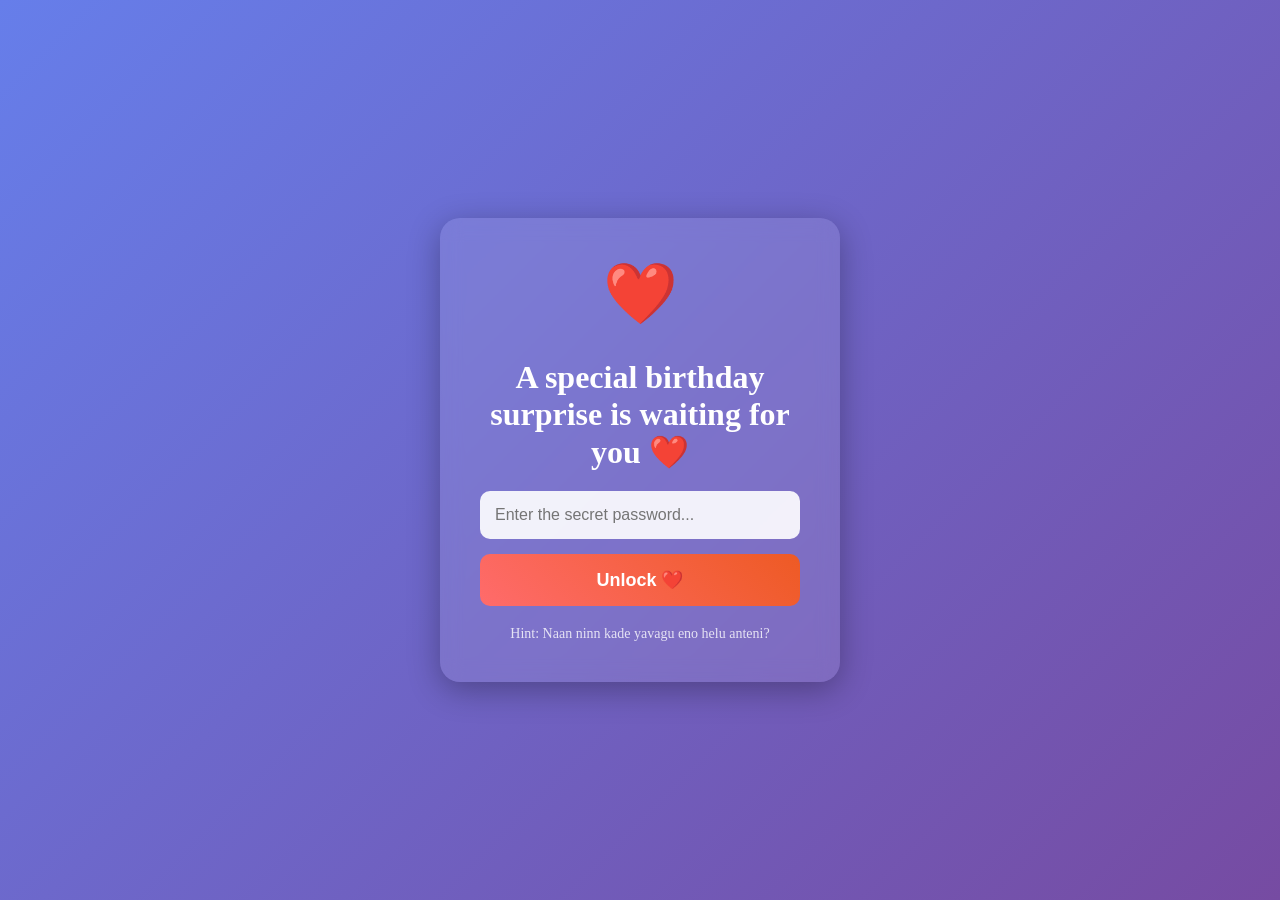
<file: index_mobile_new.html>
<!DOCTYPE html>
<html lang="en">
<head>
    <meta charset="UTF-8">
    <meta name="viewport" content="width=device-width, initial-scale=1.0">
    <title>Happy Birthday Surprise 🎉</title>
    <style>
        * {
            margin: 0;
            padding: 0;
            box-sizing: border-box;
        }

        body {
            font-family: 'Georgia', serif;
            background: linear-gradient(135deg, #667eea 0%, #764ba2 100%);
            min-height: 100vh;
            overflow-x: hidden;
        }

        /* Lock Screen Styles */
        .lock-screen {
            position: fixed;
            top: 0;
            left: 0;
            width: 100%;
            height: 100vh;
            background: linear-gradient(135deg, #667eea 0%, #764ba2 100%);
            display: flex;
            align-items: center;
            justify-content: center;
            z-index: 9999;
            transition: opacity 0.5s ease;
        }

        .lock-content {
            text-align: center;
            color: white;
            padding: 40px;
            background: rgba(255, 255, 255, 0.1);
            border-radius: 20px;
            backdrop-filter: blur(10px);
            box-shadow: 0 8px 32px rgba(0, 0, 0, 0.3);
            max-width: 400px;
            width: 90%;
        }

        .lock-heart-container {
            margin-bottom: 30px;
        }

        .glowing-heart {
            font-size: 60px;
            animation: heartbeat 1.5s ease-in-out infinite;
            display: inline-block;
        }

        @keyframes heartbeat {
            0%, 100% { transform: scale(1); }
            50% { transform: scale(1.1); }
        }

        .password-container {
            margin: 20px 0;
        }

        .password-container input {
            width: 100%;
            padding: 15px;
            border: none;
            border-radius: 10px;
            font-size: 16px;
            background: rgba(255, 255, 255, 0.9);
            margin-bottom: 15px;
        }

        .password-container button {
            width: 100%;
            padding: 15px 30px;
            background: linear-gradient(45deg, #ff6b6b, #ee5a24);
            color: white;
            border: none;
            border-radius: 10px;
            font-size: 18px;
            font-weight: bold;
            cursor: pointer;
            transition: transform 0.2s ease;
        }

        .password-container button:hover {
            transform: translateY(-2px);
        }

        .error-text {
            color: #ff6b6b;
            margin-top: 10px;
            font-size: 14px;
            display: none;
        }

        .lock-hint {
            margin-top: 20px;
            font-size: 14px;
            opacity: 0.8;
        }

        /* Main Content Styles */
        .main-content {
            display: none;
            min-height: 100vh;
            padding: 20px;
        }

        .main-content.active {
            display: block;
        }

        /* Navigation Controls */
        .nav-controls {
            position: fixed;
            bottom: 20px;
            right: 20px;
            z-index: 1000;
            display: flex;
            gap: 10px;
        }

        .nav-btn {
            padding: 12px 20px;
            background: rgba(255, 255, 255, 0.9);
            border: none;
            border-radius: 25px;
            cursor: pointer;
            font-weight: bold;
            transition: all 0.3s ease;
            box-shadow: 0 4px 15px rgba(0, 0, 0, 0.2);
        }

        .nav-btn:hover {
            transform: translateY(-2px);
            background: white;
        }

        /* Section Styles */
        .section {
            display: none;
            padding: 40px 20px;
            min-height: 100vh;
            color: white;
            text-align: center;
            animation: fadeIn 0.8s ease;
        }

        .section.active {
            display: block;
        }

        @keyframes fadeIn {
            from { opacity: 0; transform: translateY(20px); }
            to { opacity: 1; transform: translateY(0); }
        }

        .section h1 {
            font-size: 3em;
            margin-bottom: 30px;
            text-shadow: 2px 2px 4px rgba(0, 0, 0, 0.3);
        }

        .section h2 {
            font-size: 2em;
            margin: 20px 0;
            color: #ffd700;
        }

        .section p {
            font-size: 1.2em;
            line-height: 1.8;
            margin: 20px 0;
            max-width: 800px;
            margin-left: auto;
            margin-right: auto;
        }

        /* Gift Box Styles */
        .gift-container {
            display: grid;
            grid-template-columns: repeat(auto-fit, minmax(200px, 1fr));
            gap: 30px;
            margin: 40px 0;
            padding: 0 20px;
        }

        .gift-box {
            background: rgba(255, 255, 255, 0.1);
            border-radius: 15px;
            padding: 20px;
            cursor: pointer;
            transition: all 0.3s ease;
            backdrop-filter: blur(5px);
            border: 2px solid rgba(255, 255, 255, 0.2);
        }

        .gift-box:hover {
            transform: translateY(-5px);
            background: rgba(255, 255, 255, 0.2);
            box-shadow: 0 10px 30px rgba(0, 0, 0, 0.3);
        }

        .gift-box h3 {
            font-size: 1.3em;
            margin-bottom: 10px;
            color: #ffd700;
        }

        .gift-box p {
            font-size: 0.9em;
            opacity: 0.9;
        }

        /* Modal Styles */
        .modal {
            display: none;
            position: fixed;
            top: 0;
            left: 0;
            width: 100%;
            height: 100%;
            background: rgba(0, 0, 0, 0.9);
            z-index: 2000;
            padding: 20px;
            overflow-y: auto;
        }

        .modal-content {
            background: white;
            border-radius: 20px;
            max-width: 800px;
            margin: 50px auto;
            padding: 30px;
            color: #333;
            position: relative;
        }

        .close-modal {
            position: absolute;
            top: 15px;
            right: 15px;
            font-size: 30px;
            cursor: pointer;
            color: #999;
            transition: color 0.3s ease;
        }

        .close-modal:hover {
            color: #333;
        }

        .modal-media {
            margin: 20px 0;
            text-align: center;
        }

        .modal-media img,
        .modal-media video {
            max-width: 100%;
            height: auto;
            border-radius: 10px;
            box-shadow: 0 4px 20px rgba(0, 0, 0, 0.2);
        }

        .modal-media video {
            max-height: 400px;
        }

        /* Timeline Styles */
        .timeline-item {
            background: rgba(255, 255, 255, 0.1);
            border-radius: 15px;
            padding: 30px;
            margin: 20px 0;
            backdrop-filter: blur(5px);
            border-left: 4px solid #ffd700;
        }

        .timeline-item h3 {
            color: #ffd700;
            font-size: 1.5em;
            margin-bottom: 15px;
        }

        .timeline-item p {
            font-style: italic;
            opacity: 0.9;
        }

        /* Footer */
        .footer {
            text-align: center;
            padding: 40px 20px;
            color: white;
            font-size: 1.1em;
        }

        /* Mobile Responsive */
        @media (max-width: 768px) {
            .section h1 {
                font-size: 2em;
            }
            
            .gift-container {
                grid-template-columns: 1fr;
                padding: 0 10px;
            }
            
            .modal-content {
                margin: 20px;
                padding: 20px;
            }
        }
    </style>
</head>
<body>
    <!-- Password Lock Screen -->
    <div id="lockScreen" class="lock-screen active">
        <div class="lock-content">
            <div class="lock-heart-container">
                <div class="glowing-heart">❤️</div>
            </div>
            <h1>A special birthday surprise is waiting for you ❤️</h1>
            <div class="password-container">
                <input type="password" id="passwordInput" placeholder="Enter the secret password...">
                <button id="unlockBtn" onclick="unlockWebsite()">Unlock ❤️</button>
                <div id="errorMessage" class="error-text"></div>
            </div>
            <p class="lock-hint">Hint: Naan ninn kade yavagu eno helu anteni? </p>
        </div>
    </div>

    <!-- Main Content (Hidden initially) -->
    <div id="mainContent" class="main-content">
        
        <!-- Navigation Controls -->
        <div class="nav-controls">
            <button id="prevBtn" class="nav-btn">← Previous</button>
            <button id="nextBtn" class="nav-btn">Next →</button>
        </div>

        <!-- Cinematic Intro -->
        <section class="section active" id="slide1">
            <h1>Happy Birthday Mavaa 🤭❤️</h1>
            <p>This is your special day, and I've created something magical just for you...</p>
        </section>

        <!-- Love Letter -->
        <section class="section" id="slide2">
            <h2>My Dearest...💞</h2>
            <p>This is my first time letter baritirod pls enara tapp idra hotti nag hako,nang heng start madbek anta gott agvalth actually en gotta eed ontara hosa experience ni nann life nag bandag inda na est kushi agi iden anta words nag express madlik agalla eno ontara beautifull feel. Nange ninn bagge ellanu ista ni nann mel preeti torso reeti,ninn care,ninn restrictions,nin sann vishya nu nenap itkolo reeti,nin este sitt nag idru na ning este sitt barsidru nang baidre tadkolalla na anta control madkoti ala ella andra ella ista.yen madod ond sala ninn mado restrictions ig ninu yedrig sikkag hakond hodibek anastad🤪but adu nann olledakke anta arta agi sumne agbidteni.Nin bari nann hudga aste ala you are my comfort zone,you are my safe place,you are my everything🌎.Thankyou for taking care of me,thankyou for being with me,thankyou nann istond sahiskolodak nanu ning baal hurt madeni yen yenara baideni,matadeni ning yest sidi sidi madteni,na niddi kannago atva gotto gottildeno baal hurt madeni ning yelladakku sorry🥺,and adnella sahiskond nann jote iddidak thankyou very much😇.and I know ning nann joti preeti inda matado kina nang irritate madodrinda kaadod drinda na kushi anta🙄but its ok yello ond kade adu nangu ista😉.Thankyou nann hantakina ista pattiddak,nan nann kanas nagu ankondirlilla nanu obanna istond hacchkoteni love madteni anta ivella beda anta idar sahavasa beda hinta hucchata ella beda anta nann paadig idde na hantakig ee tara tali kedsi sari illa le ni nang beda nin too nind hate you chinna🥺😘You are my forever favourite ◖ıɐɹʎMıןʞ i always want my favourite🍫.Innu baal helod ada na but idrag agalla adka yedrig sikkag helteni ok na ivag jasti tali tinnalla togo na ning yenu kelkolalla nang yinn preeti,ninn care,ninn time iste kodu sak bere enu kelalla plss nanna vatta bitt kodbeda yavaglu nann joti hinga iru plss🥺.Love you so much forever and ever..😘❤️</p>
            <p>From your Giddi❤️</p>
        </section>

        <!-- Timeline Memories -->
        <section class="section" id="slide3">
            <h2>Our Beautiful Journey Together ✨</h2>
            
            <div class="timeline-item">
                <h3>The First Time We Met 🌸</h3>
                <p>I still remember the butterflies in my stomach. That day changed my world forever.</p>
            </div>
            
            <div class="timeline-item">
                <h3>Adventure Time ✈️</h3>
                <p>Every trip with you is a new chapter in our beautiful story. I love exploring the world by your side.</p>
            </div>
            
            <div class="timeline-item">
                <h3>Sweet Moments 🍰</h3>
                <p>It's the little things—the way you laugh, the way you hold my hand. You make everything sweeter.</p>
            </div>
        </section>

        <!-- Gift Boxes -->
        <section class="section" id="slide4">
            <h2>Special Gifts Just For You 🎁</h2>
            <div class="gift-container" id="giftContainer">
                <!-- Gift boxes will be inserted here by JavaScript -->
            </div>
        </section>

        <!-- Final Message -->
        <section class="section" id="slide5">
            <h1>You Are My Everything 🌎</h1>
            <p>Thankyou for being the most amazing person in my life. I love you more than words can express. Happy Birthday my love! ❤️</p>
        </section>

        <!-- Footer -->
        <div class="footer" id="footerContainer">
            <!-- Footer message will be inserted by JavaScript -->
        </div>
    </div>

    <!-- Gift Modal -->
    <div id="giftModal" class="modal">
        <div class="modal-content">
            <span class="close-modal" onclick="closeGiftModal()">&times;</span>
            <div id="modalBody">
                <!-- Content injected by script -->
            </div>
        </div>
    </div>

    <script>
        // Configuration
        const CONFIG = {
            password: "ILoveYouGiddi",
            introText: "Happy Birthday Mavaa 🤭❤️",
            typingSpeed: 100,
            letterHeading: "My Dearest...💞", 
            letterBody: [
                "This is my first time letter baritirod pls enara tapp idra hotti nag hako,nang heng start madbek anta gott agvalth actually en gotta eed ontara hosa experience ni nann life nag bandag inda na est kushi agi iden anta words nag express madlik agalla eno ontara beautifull feel. Nange ninn bagge ellanu ista ni nann mel preeti torso reeti,ninn care,ninn restrictions,nin sann vishya nu nenap itkolo reeti,nin este sitt nag idru na ning este sitt barsidru nang baidre tadkolalla na anta control madkoti ala ella andra ella ista.yen madod ond sala ninn mado restrictions ig ninu yedrig sikkag hakond hodibek anastad🤪but adu nann olledakke anta arta agi sumne agbidteni.Nin bari nann hudga aste ala you are my comfort zone,you are my safe place,you are my everything🌎.Thankyou for taking care of me,thankyou for being with me,thankyou nann istond sahiskolodak nanu ning baal hurt madeni yen yenara baideni,matadeni ning yest sidi sidi madteni,na niddi kannago atva gotto gottildeno baal hurt madeni ning yelladakku sorry🥺,and adnella sahiskond nann jote iddidak thankyou very much😇.and I know ning nann joti preeti inda matado kina nang irritate madodrinda kaadod drinda na kushi anta🙄but its ok yello ond kade adu nangu ista😉.Thankyou nann hantakina ista pattiddak,nan nann kanas nagu ankondirlilla nanu obanna istond hacchkoteni love madteni anta ivella beda anta idar sahavasa beda hinta hucchata ella beda anta nann paadig idde na hantakig ee tara tali kedsi sari illa le ni nang beda nin too nind hate you chinna🥺😘You are my forever favourite ◖ıɐɹʎMıןʞ i always want my favourite🍫.Innu baal helod ada na but idrag agalla adka yedrig sikkag helteni ok na ivag jasti tali tinnalla togo na ning yenu kelkolalla nang yinn preeti,ninn care,ninn time iste kodu sak bere enu kelalla plss nanna vatta bitt kodbeda yavaglu nann joti hinga iru plss🥺.Love you so much forever and ever..😘❤️",
                "From your Giddi❤️"                      
            ],
            footerMessages: [
                "Made with ❤️ by your Giddi",
                "Happy Birthday my love! 🎉",
                "Forever and always... 💕"
            ],
            giftData: {
                "1": {
                    title: "The First Time We Met 🌸",
                    date: "That day",
                    message: "I still remember the butterflies in my stomach. That day changed my world forever.",
                    media: [
                        { src: "box1.mp4", type: "video" },
                        { src: "box2.jpeg", type: "photo" }
                    ] 
                },
                "2": {
                    title: "Adventure Time ✈️", 
                    date: "Always",           
                    message: "Every trip with you is a new chapter in our beautiful story. I love exploring the world by your side.",
                    media: [
                        { src: "box3.mp4", type: "video" },
                        { src: "box4.jpeg", type: "photo" }
                    ]
                },
                "3": {
                    title: "Sweet Moments 🍰", 
                    date: "Always",           
                    message: "It's the little things—the way you laugh, the way you hold my hand. You make everything sweeter.",
                    media: [
                        { src: "box5.jpeg", type: "photo" },
                        { src: "box6.jpeg", type: "photo" }
                    ]
                },
                "4": {
                    title: "Dancing Under Stars ✨",
                    date: "Always",           
                    message: "If I could stop time, I'd stop it right in those moments when it's just you and me.",
                    media: [
                        { src: "box7.jpeg", type: "photo" }
                    ]
                },
                "5": {
                    title: "Our Evenings ☕",   
                    date: "Everyday",         
                    message: "Spending whole day knowing you're in my life is the greatest gift I've ever received.",
                    media: [
                        { src: "box8.jpeg", type: "photo" }
                    ]
                },
                "6": {
                    title: "The Best is Yet to Come 💍",
                    date: "Always",
                    message: "I can't wait to spend my whole life celebrate it together. I love you forever.",
                    media: [
                        { src: "box9.mp4", type: "video" }
                    ]
                }
            }
        };

        // Simple unlock function
        function unlockWebsite() {
            console.log('Unlock website called!');
            const passwordInput = document.getElementById('passwordInput');
            const lockScreen = document.getElementById('lockScreen');
            const mainContent = document.getElementById('mainContent');
            const errorMessage = document.getElementById('errorMessage');
            
            const password = passwordInput.value;
            console.log('Password entered:', password);
            
            if (password.toLowerCase() === 'iloveyougiddi') {
                console.log('Password correct - unlocking!');
                lockScreen.style.display = 'none';
                mainContent.style.display = 'block';
                mainContent.classList.add('active');
                errorMessage.style.display = 'none';
                
                // Initialize content after unlock
                setTimeout(() => {
                    initializeContent();
                }, 500);
            } else {
                console.log('Password incorrect');
                errorMessage.textContent = 'Incorrect Password 💔';
                errorMessage.style.display = 'block';
                passwordInput.value = '';
                passwordInput.style.border = '2px solid red';
                setTimeout(() => {
                    passwordInput.style.border = '';
                }, 1000);
            }
        }

        // Typing effect function
        function typeEffect(element, text, speed) {
            let i = 0;
            element.innerHTML = '';
            
            function type() {
                if (i < text.length) {
                    element.innerHTML += text.charAt(i);
                    i++;
                    setTimeout(type, speed);
                }
            }
            
            type();
        }

        // Show slide function
        function showSlide(index) {
            console.log('Showing slide:', index);
            const slides = document.querySelectorAll('.section');
            
            if (index < 0 || index >= slides.length) {
                return;
            }
            
            // Hide all slides
            slides.forEach((slide, i) => {
                slide.classList.remove('active');
            });
            
            // Show current slide
            slides[index].classList.add('active');
            currentSlide = index;
            
            // Update button states
            const prevBtn = document.getElementById('prevBtn');
            const nextBtn = document.getElementById('nextBtn');
            
            if (prevBtn) {
                prevBtn.style.display = currentSlide === 0 ? 'none' : 'block';
            }
        }

        // Show gift modal function
        function showGiftModal(giftData) {
            console.log('Opening gift modal for:', giftData.title);
            const modal = document.getElementById('giftModal');
            const modalBody = document.getElementById('modalBody');
            
            if (modal && modalBody) {
                // Create media HTML
                let mediaHTML = '';
                if (giftData.media && giftData.media.length > 0) {
                    giftData.media.forEach((media, index) => {
                        const mediaUrl = `https://cdn.jsdelivr.net/gh/Ankita-G-P/Surprise@main/${media.src}`;
                        
                        if (media.type === 'video') {
                            mediaHTML += `
                                <div class="modal-media">
                                    <video controls autoplay muted style="max-width: 100%; height: 350px; border-radius: 10px;">
                                        <source src="${mediaUrl}" type="video/mp4">
                                        Your browser does not support video tag.
                                    </video>
                                    <p style="font-size: 12px; color: #666; margin-top: 5px;">Video: ${media.src}</p>
                                </div>
                            `;
                        } else {
                            mediaHTML += `
                                <div class="modal-media">
                                    <img src="${mediaUrl}" alt="${giftData.title}" style="max-width: 100%; height: auto; max-height: 500px; object-fit: contain; border-radius: 10px;">
                                    <p style="font-size: 12px; color: #666; margin-top: 5px;">Photo: ${media.src}</p>
                                </div>
                            `;
                        }
                    });
                }
                
                modalBody.innerHTML = `
                    <h2 style="color: #333; margin-bottom: 10px;">${giftData.title}</h2>
                    <p style="color: #666; margin-bottom: 20px; font-style: italic;">${giftData.date}</p>
                    <div style="margin: 20px 0; max-height: 60vh; overflow-y: auto; display: flex; flex-direction: column; align-items: center; justify-content: center;">
                        ${mediaHTML}
                    </div>
                    <p style="line-height: 1.8; color: #333; background: rgba(255,255,255,0.1); padding: 20px; border-radius: 10px; margin-top: 20px;">${giftData.message}</p>
                `;
                
                modal.style.display = 'block';
            }
        }

        // Close gift modal function
        function closeGiftModal() {
            const modal = document.getElementById('giftModal');
            if (modal) {
                modal.style.display = 'none';
            }
        }

        // Initialize content function
        function initializeContent() {
            console.log('Initializing content...');
            
            let currentSlide = 0;
            const slides = document.querySelectorAll('.section');
            const nextBtn = document.getElementById('nextBtn');
            const prevBtn = document.getElementById('prevBtn');
            
            // Show first slide
            showSlide(0);
            
            // Navigation event listeners
            if (nextBtn) {
                nextBtn.addEventListener('click', () => {
                    if (currentSlide < slides.length - 1) {
                        currentSlide++;
                        showSlide(currentSlide);
                    }
                });
            }
            
            if (prevBtn) {
                prevBtn.addEventListener('click', () => {
                    if (currentSlide > 0) {
                        currentSlide--;
                        showSlide(currentSlide);
                    }
                });
            }
            
            // Render gift boxes
            const giftContainer = document.getElementById('giftContainer');
            if (giftContainer) {
                let giftHTML = '';
                Object.keys(CONFIG.giftData).forEach(giftId => {
                    const gift = CONFIG.giftData[giftId];
                    giftHTML += `
                        <div class="gift-box" onclick="showGiftModal(CONFIG.giftData['${giftId}'])">
                            <h3>${gift.title}</h3>
                            <p>${gift.date}</p>
                        </div>
                    `;
                });
                giftContainer.innerHTML = giftHTML;
            }
            
            // Render footer
            const footer = document.getElementById('footerContainer');
            if (footer) {
                typeEffect(footer, CONFIG.footerMessages.join(' '), 80);
            }
            
            console.log('Content initialized successfully!');
        }

        // Enter key support for password
        document.addEventListener('DOMContentLoaded', function() {
            const passwordInput = document.getElementById('passwordInput');
            if (passwordInput) {
                passwordInput.addEventListener('keypress', function(e) {
                    if (e.key === 'Enter') {
                        unlockWebsite();
                    }
                });
            }
        });
    </script>
</body>
</html>
</file>
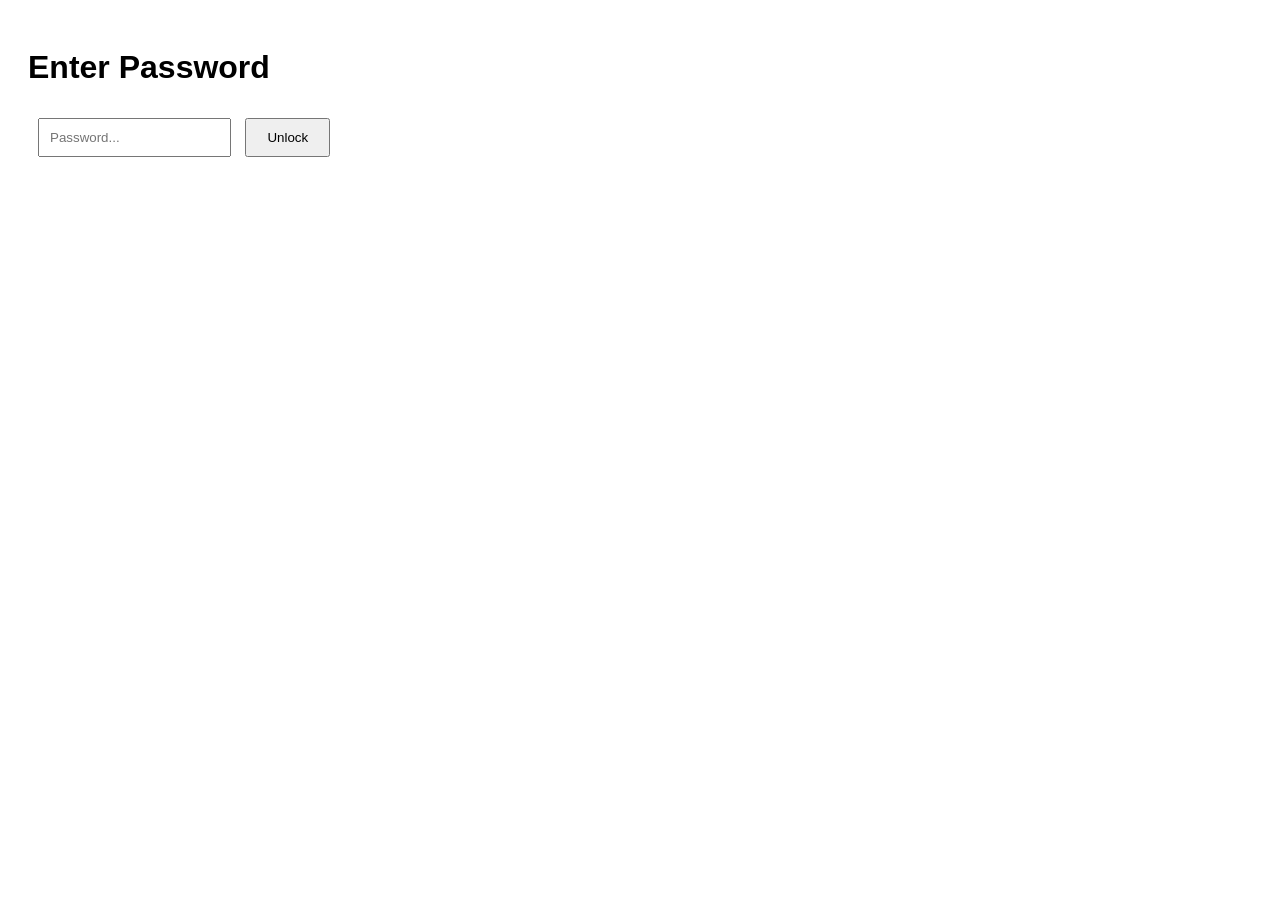
<file: test_unlock.html>
<!DOCTYPE html>
<html>
<head>
    <title>Test Unlock</title>
    <style>
        body { font-family: Arial, sans-serif; padding: 20px; }
        .lock-screen { display: block; }
        .main-content { display: none; }
        input { padding: 10px; margin: 10px; }
        button { padding: 10px 20px; cursor: pointer; }
    </style>
</head>
<body>
    <div id="lockScreen" class="lock-screen">
        <h1>Enter Password</h1>
        <input type="password" id="passwordInput" placeholder="Password...">
        <button onclick="testUnlock()">Unlock</button>
        <div id="errorMessage"></div>
    </div>
    
    <div id="mainContent" class="main-content">
        <h1>UNLOCKED! 🎉</h1>
        <p>The birthday surprise is ready!</p>
    </div>

    <script>
        function testUnlock() {
            console.log('Test unlock called!');
            alert('Button clicked!');
            
            const password = document.getElementById('passwordInput').value;
            console.log('Password:', password);
            
            if (password.toLowerCase() === 'iloveyougiddi') {
                console.log('Correct password!');
                document.getElementById('lockScreen').style.display = 'none';
                document.getElementById('mainContent').style.display = 'block';
            } else {
                console.log('Wrong password');
                document.getElementById('errorMessage').textContent = 'Wrong password!';
            }
        }
    </script>
</body>
</html>
</file>
